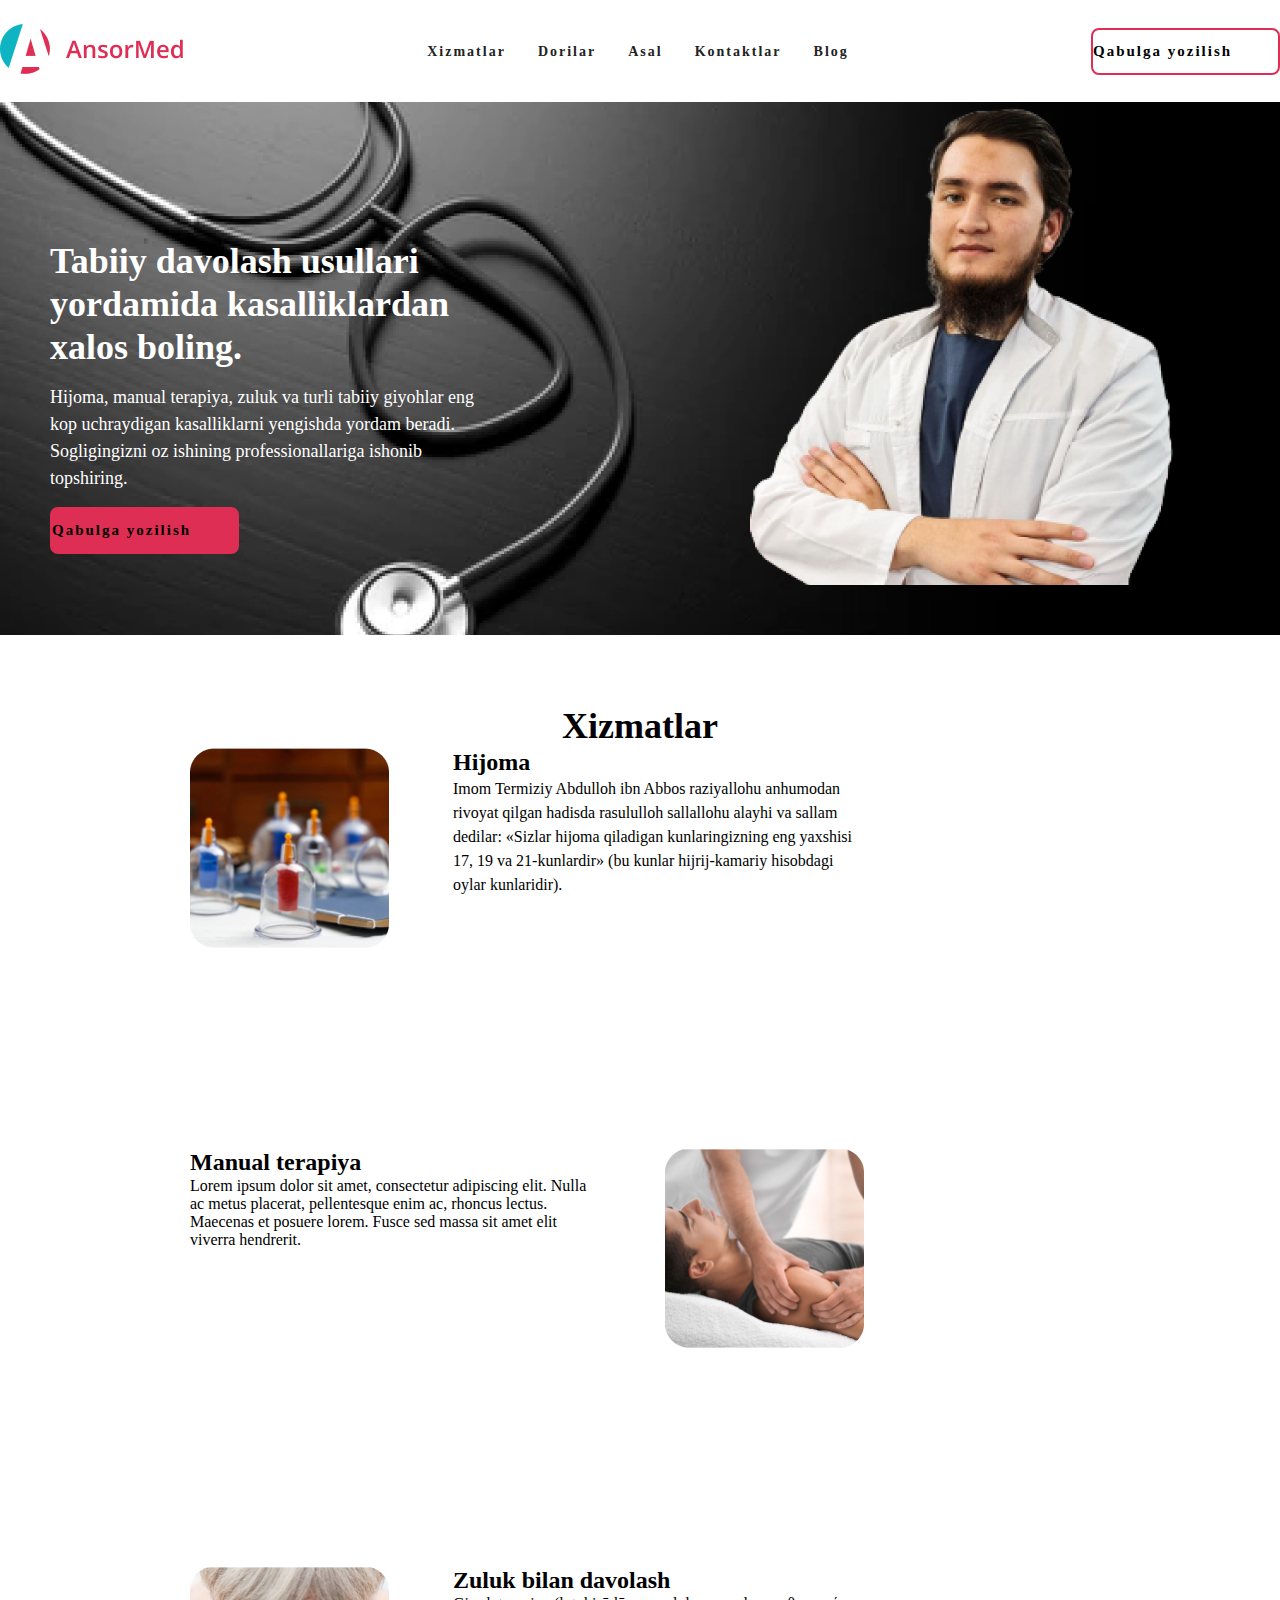
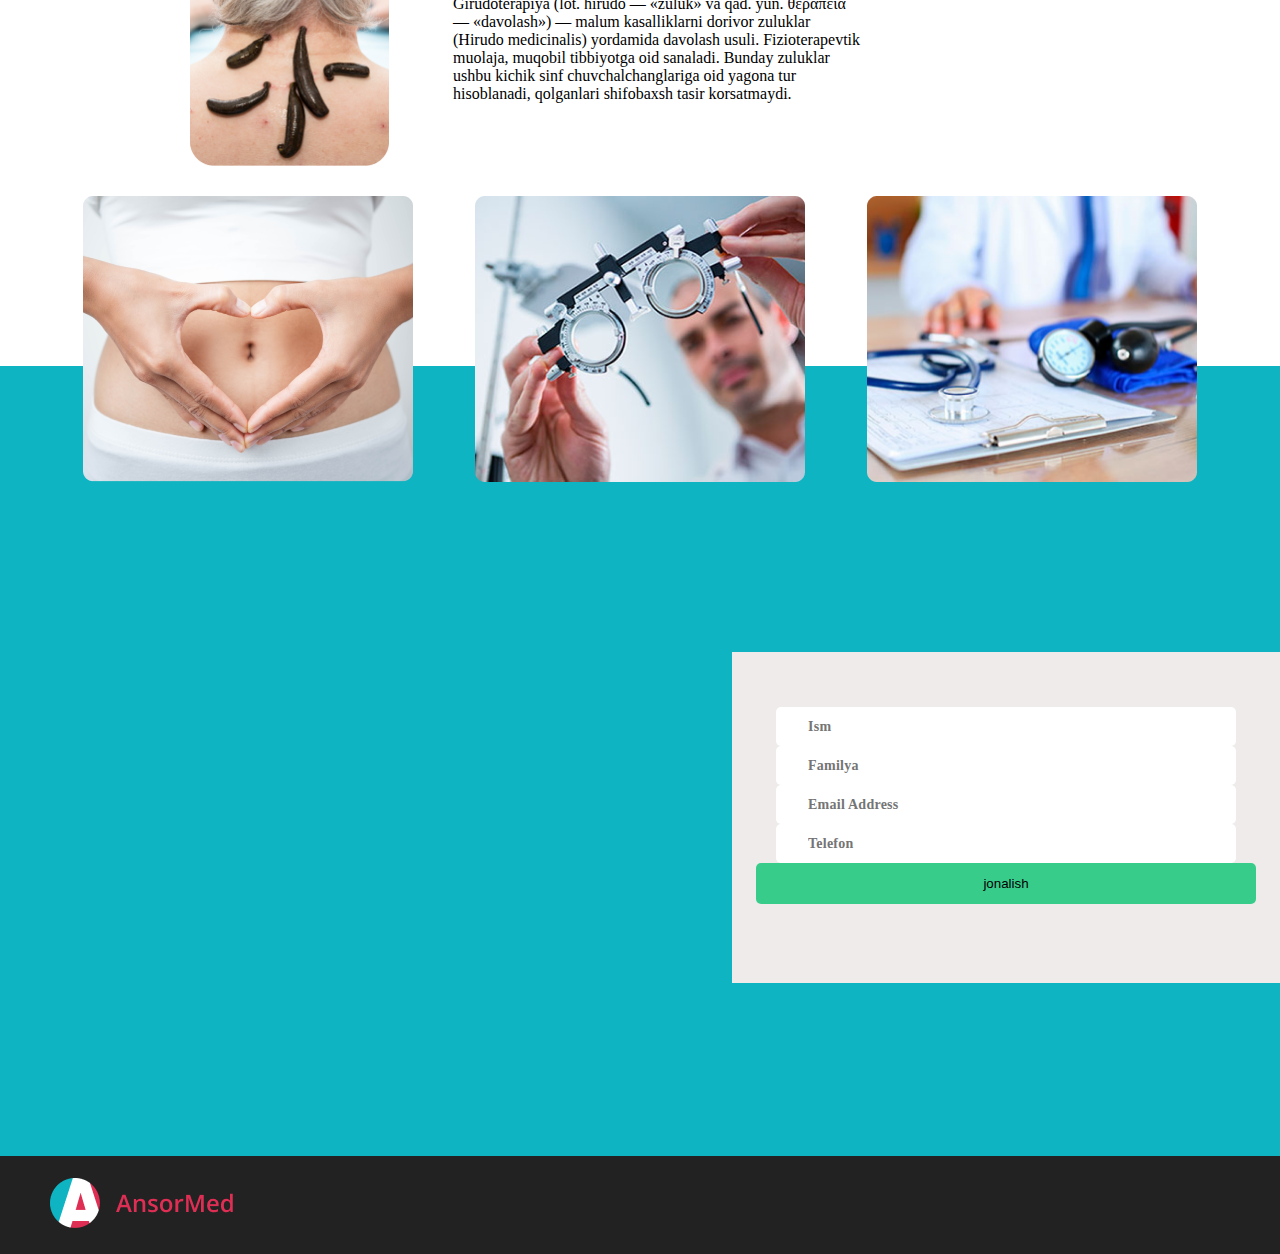
<file: Новая папка (2)/index.html>
<!DOCTYPE html>
<html lang="en">

<head>
    <meta charset="UTF-8">
    <meta name="viewport" content="width=device-width, initial-scale=1.0">
    <title>Document</title>
    <link rel="stylesheet" href="style.css">
</head>

<body>
    <header>
        <div class="left_header">
            <img src="./logo (2).png" alt="">
        </div>
        <div class="center_header">
            <nav>
                <ul>
                    <li><a class="os" href="">Xizmatlar</a></li>
                    <li><a class="os" href="">Dorilar</a></li>
                    <li><a class="os" href="">Asal</a></li>
                    <li><a class="os" href="">Kontaktlar</a></li>
                    <li><a class="os" href="">Blog</a></li>
                </ul>
            </nav>
        </div>

        <div class="right_header">
            <button class="button ">Qabulga yozilish</button>
        </div>
    </header>

    <main>
        <section class="first_section">
            <div class="left_part">
                <p class="title_part">Tabiiy davolash usullari yordamida kasalliklardan xalos boling.</p>
                <p class="description_part">Hijoma, manual terapiya, zuluk va turli tabiiy giyohlar eng kop uchraydigan
                    kasalliklarni yengishda
                    yordam beradi. Sogligingizni oz ishining professionallariga ishonib topshiring.</p>
                <button class="button_2" >Qabulga yozilish</button>
            </div>
            <div class="right_part">
                <img src="./hero-img.png" alt="">
            </div>
        </section>



        <section class="second_section">
            <div class="container_second_section">
                <p>Xizmatlar</p>
            </div>
            <div class="Xizmatlar">
                <img src="./image 1 (3).png" alt="">
                <div class="section">
                    <p class="title_part_p">Hijoma</p>
                    <p class="title_part_p_1">Imom Termiziy Abdulloh ibn Abbos raziyallohu anhumodan rivoyat qilgan hadisda rasululloh
                        sallallohu
                        alayhi va sallam dedilar: «Sizlar hijoma qiladigan kunlaringizning eng yaxshisi 17, 19 va
                        21-kunlardir» (bu kunlar hijrij-kamariy hisobdagi oylar kunlaridir).</p>
                </div>

            </div>

            <div class="Xizmatlar">

                <div class="section">
                    <p class="title_part_p_2">Manual terapiya</p>
                    <p class="title_part_p_3">Lorem ipsum dolor sit amet, consectetur adipiscing elit. Nulla ac metus placerat,
                         pellentesque enim ac, rhoncus lectus. Maecenas et posuere lorem.
                         Fusce sed massa sit amet elit viverra hendrerit.</p>
                </div>
                <img src="./image 2.png" alt="">
            </div>
            <br>
            <div class="Xizmatlar">
<img src="./image 3 (3).png" alt="">
                <div class="section">
                    <p class="title_part_p_4">Zuluk bilan davolash</p>
                    <p>Girudoterapiya (lot. hirūdō — «zuluk» va qad. yun. θεραπεία — «davolash») — malum kasalliklarni dorivor zuluklar (Hirudo medicinalis) yordamida davolash usuli.
                         Fizioterapevtik muolaja, muqobil tibbiyotga oid sanaladi. Bunday zuluklar ushbu kichik sinf chuvchalchanglariga oid yagona tur hisoblanadi,
                         qolganlari shifobaxsh tasir korsatmaydi.</p>
                </div>

            </div>
        </section>


        <section class="third_section">
            <div class="container_third">
                <img src="./image 7.png" alt="">
                <img src="./image 8.png" alt="">
                <img src="./image 9.png" alt="">
            </div>

<div class="container_third2">
   
            <iframe
                src="https://www.google.com/maps/embed?pb=!1m18!1m12!1m3!1d2994.2777752003767!2d69.28269870579243!3d41.36804932854709!2m3!1f0!2f0!3f0!3m2!1i1024!2i768!4f13.1!3m3!1m2!1s0x38ae8d2e2158eb65%3A0xb0496b35c793da84!2sAnsorMed!5e0!3m2!1sru!2s!4v1708060599738!5m2!1sru!2s"
                width="600" height="450" style="border:0;" allowfullscreen="" loading="lazy"
                referrerpolicy="no-referrer-when-downgrade"></iframe>

            <form action="">
                <input type="text" placeholder="Ism">
                <input type="text" placeholder="Familya">
                <input type="email" placeholder="Email Address">
                <input type="number" placeholder="Telefon">
                <button>jonalish</button>
            </form> 
</div>
        </section>
    </main>

    <footer>
        <header>
            <div class="left_header">
                <img src="./logo (2).png" alt="">
            </div>
            <div class="center_footer">
                <nav>
                    <ul>
                        <li><a id="os" href="">Xizmatlar</a></li>
                        <li><a class="ul>li>a" href="">Dorilar</a></li>
                        <li><a class="ul>li>a href=">Asal</a></li>
                        <li><a class="ul>li>a" href="">Kontaktlar</a></li>
                        <li><a class="ul>li>a"  href="">Blog</a></li>
                    </ul>
                </nav>
            </div>

    </footer>



</html>
</file>
<file: Новая папка (2)/style.css>
@import url('https://fonts.googleapis.com/css2?family=Roboto:wght@700&display=swap');


*{
    padding: 0%;
    margin: 0%;
    box-sizing: border-box;
}

header {
    display: flex;
    justify-content: space-between;
    align-items: center;
    margin-bottom: 24px;
    margin-top: 24px;
}

ul {
    list-style: none;
    display: flex;
    gap: 32px;
}

ul>li>a {
    font-family: Open Sans;
    font-size: 14px;
    font-weight: 700;
    line-height: 21px;
    letter-spacing: 2px;
    text-align: left;
    color: #222;
    display: flex;
    text-decoration: none;
}

.os:hover{
    color: #DE2E54;
}


.button {
    width: 189px;
    height: 47px;
    padding: 12px, 24px, 12px, 24px;
    border-radius: 8px;
    border: 2px solid #DE2E54;
    font-family: Open Sans Condensed;
    font-size: 15px;
    font-weight: 700;
    line-height: 23px;
    letter-spacing: 2px;
    text-align: left;
background-color: #FFFFFF;
}

.button:hover{
    background-color: #DE2E54;
}

.first_section {
    display: flex;
    background-image: url("./image\ 4\ \(1\).png");
    background-repeat: no-repeat;
    background-size: cover;
width: 1440px;
height: 533px;
gap: 250px;
}

.button_2{
    width: 189px;
    height: 47px;
    padding: 12px, 24px, 12px, 24px;
    border-radius: 8px;
    border: 2px solid #DE2E54;
    font-family: Open Sans Condensed;
    font-size: 15px;
    font-weight: 700;
    line-height: 23px;
    letter-spacing: 2px;
    text-align: left;
    background-color: #DE2E54;
}

.left_part{
    width: 500px;
    padding-left: 50px;
}

.title_part {
    font-family: Open Sans Condensed;
    font-weight: 700;
    Size: 36px;
    line-height: 43.2px;
    color: #fff;
font-family: Open Sans Condensed;
font-size: 36px;
font-weight: 700;
line-height: 43px;
letter-spacing: 0px;
text-align: left;

}

.description_part{
    font-family: Open Sans;
font-size: 18px;
font-weight: 400;
line-height: 27px;
letter-spacing: 0px;
text-align: left;
color: #fff;
margin-top: 15px;
margin-bottom: 15px;
}

.left_part {
    row-gap: 15.31;
    margin-top: 137.8px;
}

.container_second_section>p {
    display: flex;
    justify-content: center;
    align-items: center;
font-family: Open Sans Condensed;
font-size: 36px;
font-weight: 700;
line-height: 43px;
letter-spacing: 0px;
text-align: left;

}

.second_section{
    margin-top: 70px;
}

.Xizmatlar {
    display: flex;
    gap: 64px;
    width: 864px;
    height: 200px;
    gap: 64px;
    justify-content: center;
    margin-bottom: 200px;
    padding-left: 190px;
}

.section {
    Width: 600px;
}

.title_part_p{

    font-family: Open Sans Condensed;
    font-size: 24px;
    font-weight: 700;
    line-height: 29px;
    letter-spacing: 0px;
    text-align: left;
    
    
}

.title_part_p_1{
font-family: Open Sans;
font-size: 16px;
font-weight: 400;
line-height: 24px;
letter-spacing: 0px;
text-align: left;

}


.title_part_p_2{
font-family: Open Sans Condensed;
font-size: 24px;
font-weight: 700;
line-height: 29px;
letter-spacing: 0px;
text-align: left;

}


.title_part_p_4{
    font-family: Open Sans Condensed;
font-size: 24px;
font-weight: 700;
line-height: 29px;
letter-spacing: 0px;
text-align: left;

}

.third_section {
    background: #0EB4C1;
    display: flex;
    flex-direction: column;
}

.container_third {
    display: flex;
    justify-content: center;
    gap: 62px;
    transform: translateY(-170px);

}

form {
    display: flex;
    flex-direction: column;
    justify-content: center;
    align-items: center;
    width: 548px;
    height: 331px;
    padding: 28px 40px 52px 40px;
    background-color: #efebeb;
}

form>input {
    width: 460px;
    height: 39.11px;
    padding-left: 32px;
    border-radius: 5px;
    border: none;
    outline: none;
}

.container_third2{
    gap: 50px;
    margin-bottom: 54px;
    padding-left: 163px;
    display: flex;
}

form>input:focus {
    outline: 1px solid rgb(82, 10, 82);
}


form>input::placeholder {
    font-family: Poppins;
    font-size: 14px;
    font-weight: 600;
    line-height: 26px;
    letter-spacing: 0.25px;
    text-align: left;
}

form>button {
    width: 500px;
    height: 41.11px;
    background-color: #38cc8b;
    border: none;
    border-radius: 5px;

}

footer {
    padding: 22px 50px;
    background: #222222;
    display: flex;
    justify-content: space-between;
    align-items: center;
    width: 100%;
    height: 97.94px;
}
.ul>li>a{
    font-family: Open Sans;
font-size: 14px;
font-weight: 700;
line-height: 21px;
letter-spacing: 2px;
text-align: left;
color: #FFFFFF;
}
</file>
